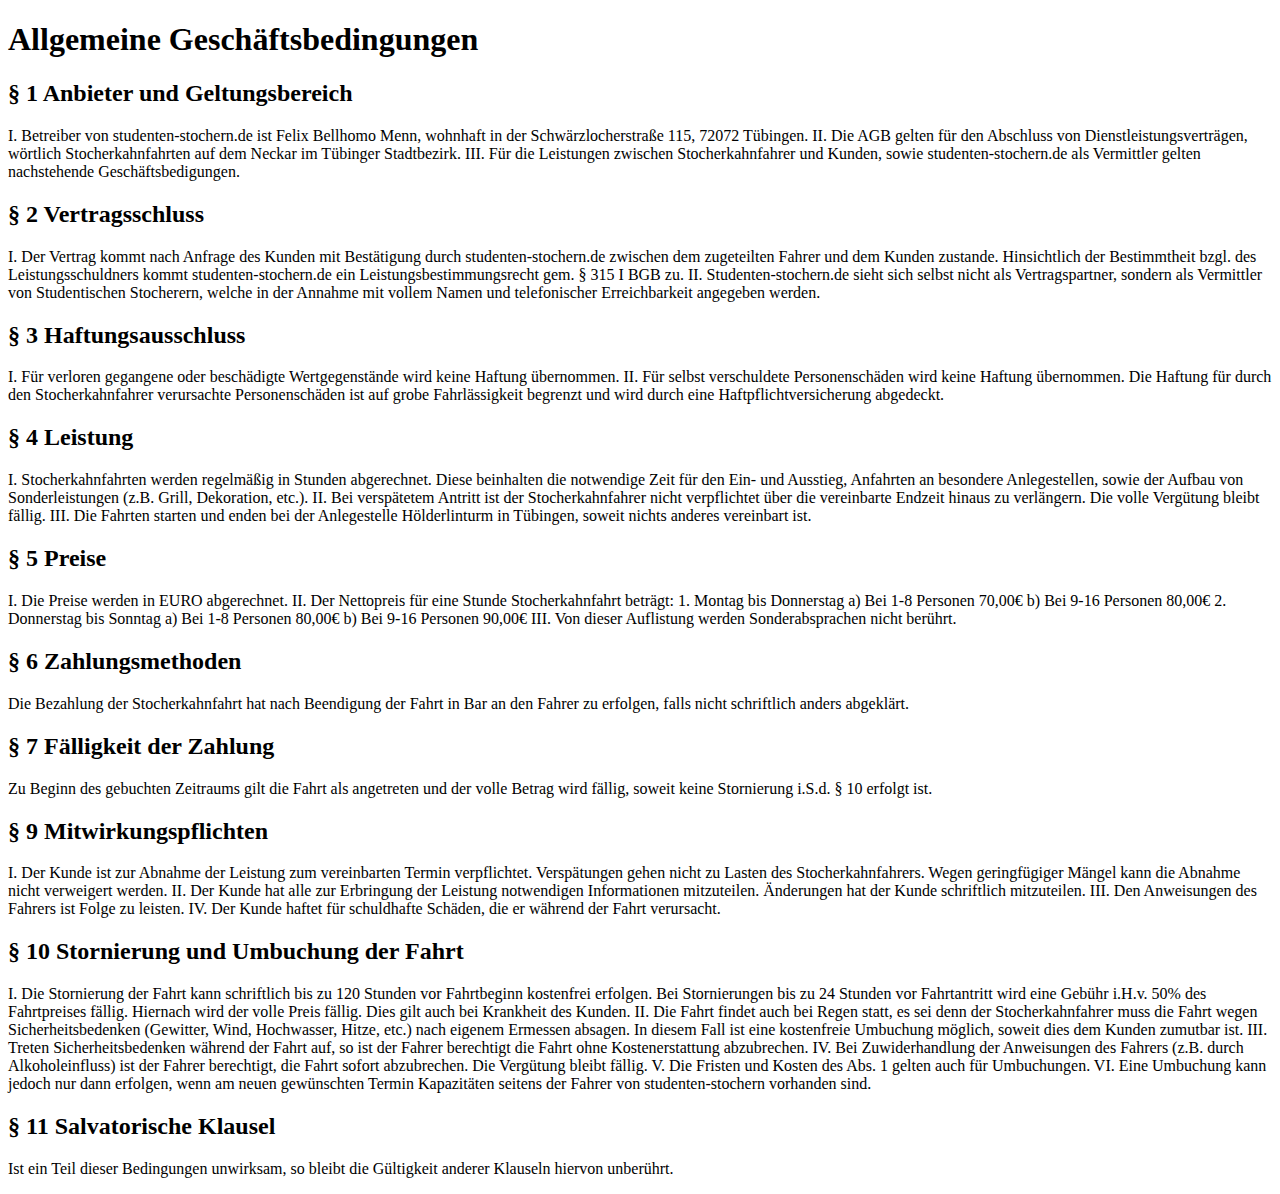
<file: agb.html>
<!DOCTYPE html>
<html lang="en">
<head>
    <meta charset="UTF-8">
    <meta http-equiv="X-UA-Compatible" content="IE=edge">
    <meta name="viewport" content="width=device-width, initial-scale=1.0">
    <title>AGBs Stocherkahn-Studenten</title>
    <link rel="icon" type="image/x-icon" href="/images/favicon.ico" alt="Logo von Stocherkahnfahrten mit Stocherkahn-Studenten">

</head>
<body>
<h1>Allgemeine Geschäftsbedingungen</h1>

<h2>§ 1 Anbieter und Geltungsbereich</h2>

<p>
    I.	Betreiber von studenten-stochern.de ist Felix Bellhomo Menn, wohnhaft in der Schwärzlocherstraße 115, 72072 Tübingen. 
    II.	Die AGB gelten für den Abschluss von Dienstleistungsverträgen, wörtlich Stocherkahnfahrten auf dem Neckar im Tübinger Stadtbezirk.
    III.	Für die Leistungen zwischen Stocherkahnfahrer und Kunden, sowie studenten-stochern.de als Vermittler gelten nachstehende Geschäftsbedigungen.
</p>


<h2>§ 2 Vertragsschluss</h2>

<p>
    I.	Der Vertrag kommt nach Anfrage des Kunden mit Bestätigung durch studenten-stochern.de zwischen dem zugeteilten Fahrer und dem Kunden zustande. Hinsichtlich der Bestimmtheit bzgl. des Leistungsschuldners kommt studenten-stochern.de ein Leistungsbestimmungsrecht gem. § 315 I BGB zu. 
    II.	Studenten-stochern.de sieht sich selbst nicht als Vertragspartner, sondern als Vermittler von Studentischen Stocherern, welche in der Annahme mit vollem Namen und telefonischer Erreichbarkeit angegeben werden. 
</p>

<h2>§ 3 Haftungsausschluss </h2>

<p>
    I.	Für verloren gegangene oder beschädigte Wertgegenstände wird keine Haftung übernommen. 
    II.	Für selbst verschuldete Personenschäden wird keine Haftung übernommen. Die Haftung für durch den Stocherkahnfahrer verursachte Personenschäden ist auf grobe Fahrlässigkeit begrenzt und wird durch eine Haftpflichtversicherung abgedeckt.
</p>


<h2>§ 4 Leistung</h2>

<p>
    I.	Stocherkahnfahrten werden regelmäßig in Stunden abgerechnet. Diese beinhalten die notwendige Zeit für den Ein- und Ausstieg, Anfahrten an besondere Anlegestellen, sowie der Aufbau von Sonderleistungen (z.B. Grill, Dekoration, etc.). 
    II.	Bei verspätetem Antritt ist der Stocherkahnfahrer nicht verpflichtet über die vereinbarte Endzeit hinaus zu verlängern. Die volle Vergütung bleibt fällig.
    III.	Die Fahrten starten und enden bei der Anlegestelle Hölderlinturm in Tübingen, soweit nichts anderes vereinbart ist.
</p>


<h2>§ 5 Preise </h2>

<p>
    I.	Die Preise werden in EURO abgerechnet.
    II.	Der Nettopreis für eine Stunde Stocherkahnfahrt beträgt:
    1.	Montag bis Donnerstag
    a)	Bei 1-8 Personen 70,00€
    b)	Bei 9-16 Personen 80,00€
    2.	Donnerstag bis Sonntag
    a)	Bei 1-8 Personen 80,00€
    b)	Bei 9-16 Personen 90,00€
    III.	Von dieser Auflistung werden Sonderabsprachen nicht berührt.
</p>

<h2>§ 6 Zahlungsmethoden</h2>
<p>Die Bezahlung der Stocherkahnfahrt hat nach Beendigung der Fahrt in Bar an den Fahrer zu erfolgen, falls nicht schriftlich anders abgeklärt. </p>

<h2>§ 7 Fälligkeit der Zahlung</h2>
<p>Zu Beginn des gebuchten Zeitraums gilt die Fahrt als angetreten und der volle Betrag wird fällig, soweit keine Stornierung i.S.d. § 10 erfolgt ist.</p>

<h2>§ 9 Mitwirkungspflichten</h2>
<p>I.	Der Kunde ist zur Abnahme der Leistung zum vereinbarten Termin verpflichtet. Verspätungen gehen nicht zu Lasten des Stocherkahnfahrers. Wegen geringfügiger Mängel kann die Abnahme nicht verweigert werden.
II.	Der Kunde hat alle zur Erbringung der Leistung notwendigen Informationen mitzuteilen. Änderungen hat der Kunde schriftlich mitzuteilen.
III.	Den Anweisungen des Fahrers ist Folge zu leisten.
IV.	Der Kunde haftet für schuldhafte Schäden, die er während der Fahrt verursacht.
</p>
<h2>§ 10 Stornierung und Umbuchung der Fahrt</h2>
<p>
I.	Die Stornierung der Fahrt kann schriftlich bis zu 120 Stunden vor Fahrtbeginn kostenfrei erfolgen. Bei Stornierungen bis zu 24 Stunden vor Fahrtantritt wird eine Gebühr i.H.v. 50% des Fahrtpreises fällig. Hiernach wird der volle Preis fällig. Dies gilt auch bei Krankheit des Kunden. 
II.	Die Fahrt findet auch bei Regen statt, es sei denn der Stocherkahnfahrer muss die Fahrt wegen Sicherheitsbedenken (Gewitter, Wind, Hochwasser, Hitze, etc.) nach eigenem Ermessen absagen. In diesem Fall ist eine kostenfreie Umbuchung möglich, soweit dies dem Kunden zumutbar ist.
III.	Treten Sicherheitsbedenken während der Fahrt auf, so ist der Fahrer berechtigt die Fahrt ohne Kostenerstattung abzubrechen.
IV.	Bei Zuwiderhandlung der Anweisungen des Fahrers (z.B. durch Alkoholeinfluss) ist der Fahrer berechtigt, die Fahrt sofort abzubrechen. Die Vergütung bleibt fällig. 
V.	Die Fristen und Kosten des Abs. 1 gelten auch für Umbuchungen.
VI.	Eine Umbuchung kann jedoch nur dann erfolgen, wenn am neuen gewünschten Termin Kapazitäten seitens der Fahrer von studenten-stochern vorhanden sind.
</p>
<h2>§ 11 Salvatorische Klausel</h2>
<p>Ist ein Teil dieser Bedingungen unwirksam, so bleibt die Gültigkeit anderer Klauseln hiervon unberührt.</p>


</body>
</html>
</file>
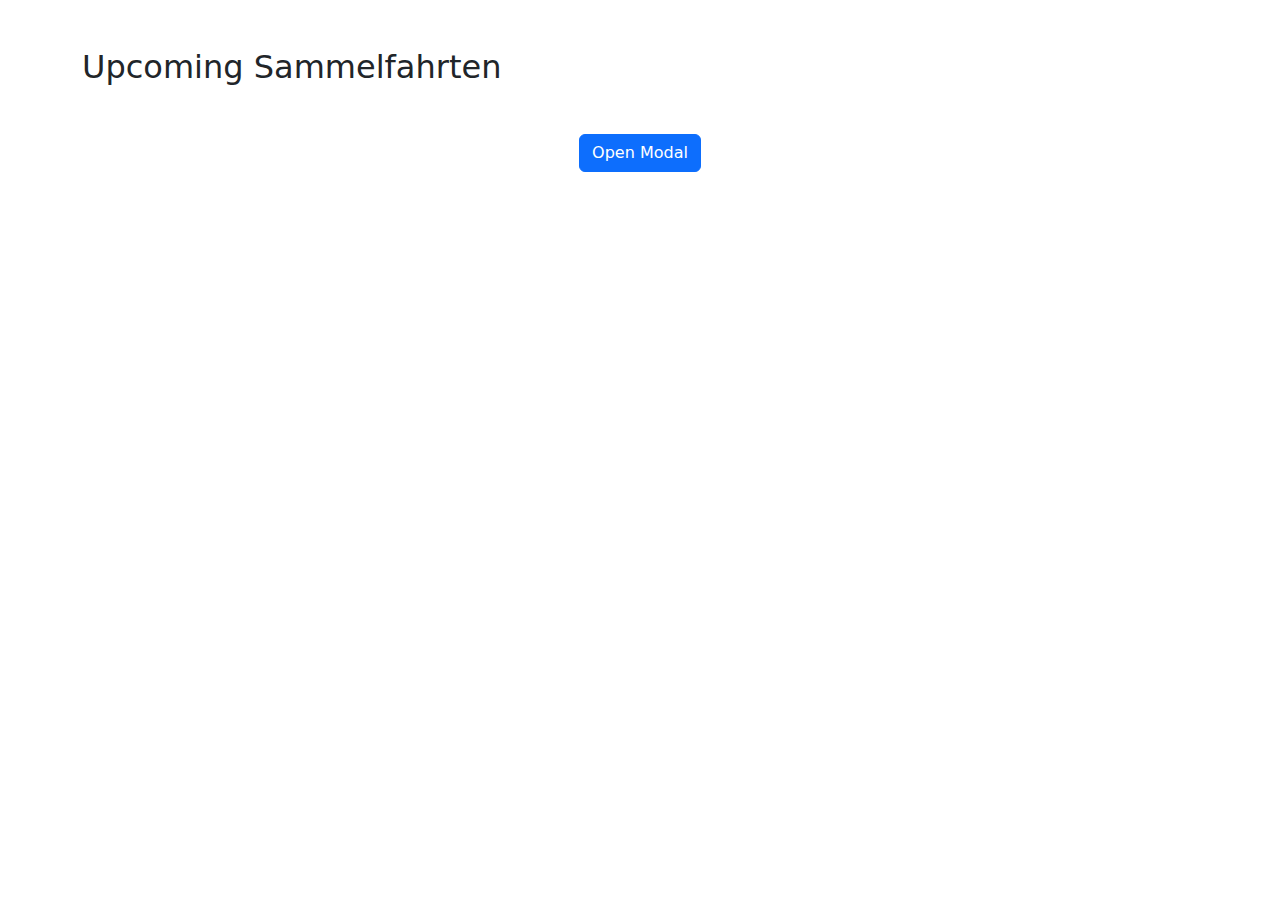
<file: test-integration copy.html>
<!DOCTYPE html>
<html lang="en">
<head>
    <meta charset="UTF-8">
    <meta name="viewport" content="width=device-width, initial-scale=1.0">
    <title>Bootstrap Modal with iFrame</title>
    <!-- Bootstrap 5 CSS -->
    <link href="https://cdn.jsdelivr.net/npm/bootstrap@5.3.0-alpha1/dist/css/bootstrap.min.css" rel="stylesheet">
    <style>
        /* Custom modal size */
        .modal-dialog {
            max-width: 98vw;
            height: 92vh;
        }
        .modal-content {
            height: 100%;
        }
        .modal-body {
            height: 100%;
            padding: 0;
        }
        iframe {
            width: 100%;
            height: 100%;
        }
    </style>
</head>
<body>
    <!-- Section to Display the Sammelfahrt Data -->
    <div class="container mt-5">
        <h2>Upcoming Sammelfahrten</h2>
        <div id="sammelfahrten-container">
            <!-- Fetched data will be injected here -->
        </div>
    </div>
    
    <div class="container mt-5 text-center">
        <!-- Button to Open Modal -->
        <button type="button" class="btn btn-primary" data-bs-toggle="modal" data-bs-target="#iframeModal">
            Open Modal
        </button>
    </div>

    <!-- Modal Structure -->
    <div class="modal fade" id="iframeModal" tabindex="-1" aria-labelledby="iframeModalLabel" aria-hidden="true">
        <div class="modal-dialog">
            <div class="modal-content">
                <div class="modal-body">
                    <span type="button" data-bs-dismiss="modal" aria-label="Close" style="position: relative;z-index:99;color:white;left: calc(100% - 105px);top:7px;border: 1px solid white; border-radius:3px;padding: 5px 10px">Schließen</span>
                    <iframe src="https://stocherkahn-studenten.de/sammelfahrten/" 
                            style="border:none;margin-top: -40px;border-radius: 8px"></iframe>
                </div>
            </div>
        </div>
    </div>

    <!-- Bootstrap 5 JS (with Popper) -->
    <script src="https://cdn.jsdelivr.net/npm/bootstrap@5.3.0-alpha1/dist/js/bootstrap.bundle.min.js"></script>

    <!-- JavaScript to Fetch and Render Sammelfahrten Data -->
    <script>
        // Function to fetch and display upcoming Sammelfahrten
        async function fetchSammelfahrten() {
            try {
                const response = await fetch('https://stocherkahn-studenten.de/sammelfahrten/controller/get_upcoming_sammelfahrt.php');
                const data = await response.json();

                const container = document.getElementById('sammelfahrten-container');

                // Check if there's an error in the response
                if (data.error) {
                    container.innerHTML = `<div class="alert alert-danger">Error: ${data.error}</div>`;
                } else {
                    // Build the card using data from the API
                    const card = document.createElement('div');
                    card.classList.add('card');
                    card.style.marginTop = '15px';
                    card.style.maxWidth = '300px';

                    let state = 'In Planung';
                    let color = '#E39A3B'; // Default color
                    if (data.status === -1) {
                        color = '#B62639'; // Abgesagt
                        state = 'Abgesagt';
                    } else if (data.status === 1) {
                        color = '#98B36B'; // Bestätigt
                        state = 'Bestätigt';
                    }

                    card.innerHTML = `
                        <div class="card-body">
                            <div class="d-flex">
                                <h5 class="card-title" style="margin-right: 20px">Sammelfahrt</h5>
                                <span style="color:${color}">${state}</span>
                            </div>
                            <p class="text-muted mb-2 mt-1" style="font-size: 0.9rem">
                                <i class="fa-regular fa-calendar" style="position: relative; bottom: 1px; margin-right: 5px"></i>
                                <span>${new Date(data.scheduledFor).toLocaleString()}</span>
                            </p>
                            <p class="text-muted mt-1 mb-2" style="font-size: 0.9rem">
                                Teilnehmer: ${data.totalMembers}
                                <span style="margin-left: 15px">Freie Plätze: ${data.seatsLeft}</span>
                            </p>
                        </div>
                    `;

                    // Append the card to the container
                    container.appendChild(card);
                }
            } catch (error) {
                console.error('Error fetching Sammelfahrten:', error);
            }
        }

        // Fetch the data on page load
        window.onload = fetchSammelfahrten;
    </script>
</body>
</html>
</file>
